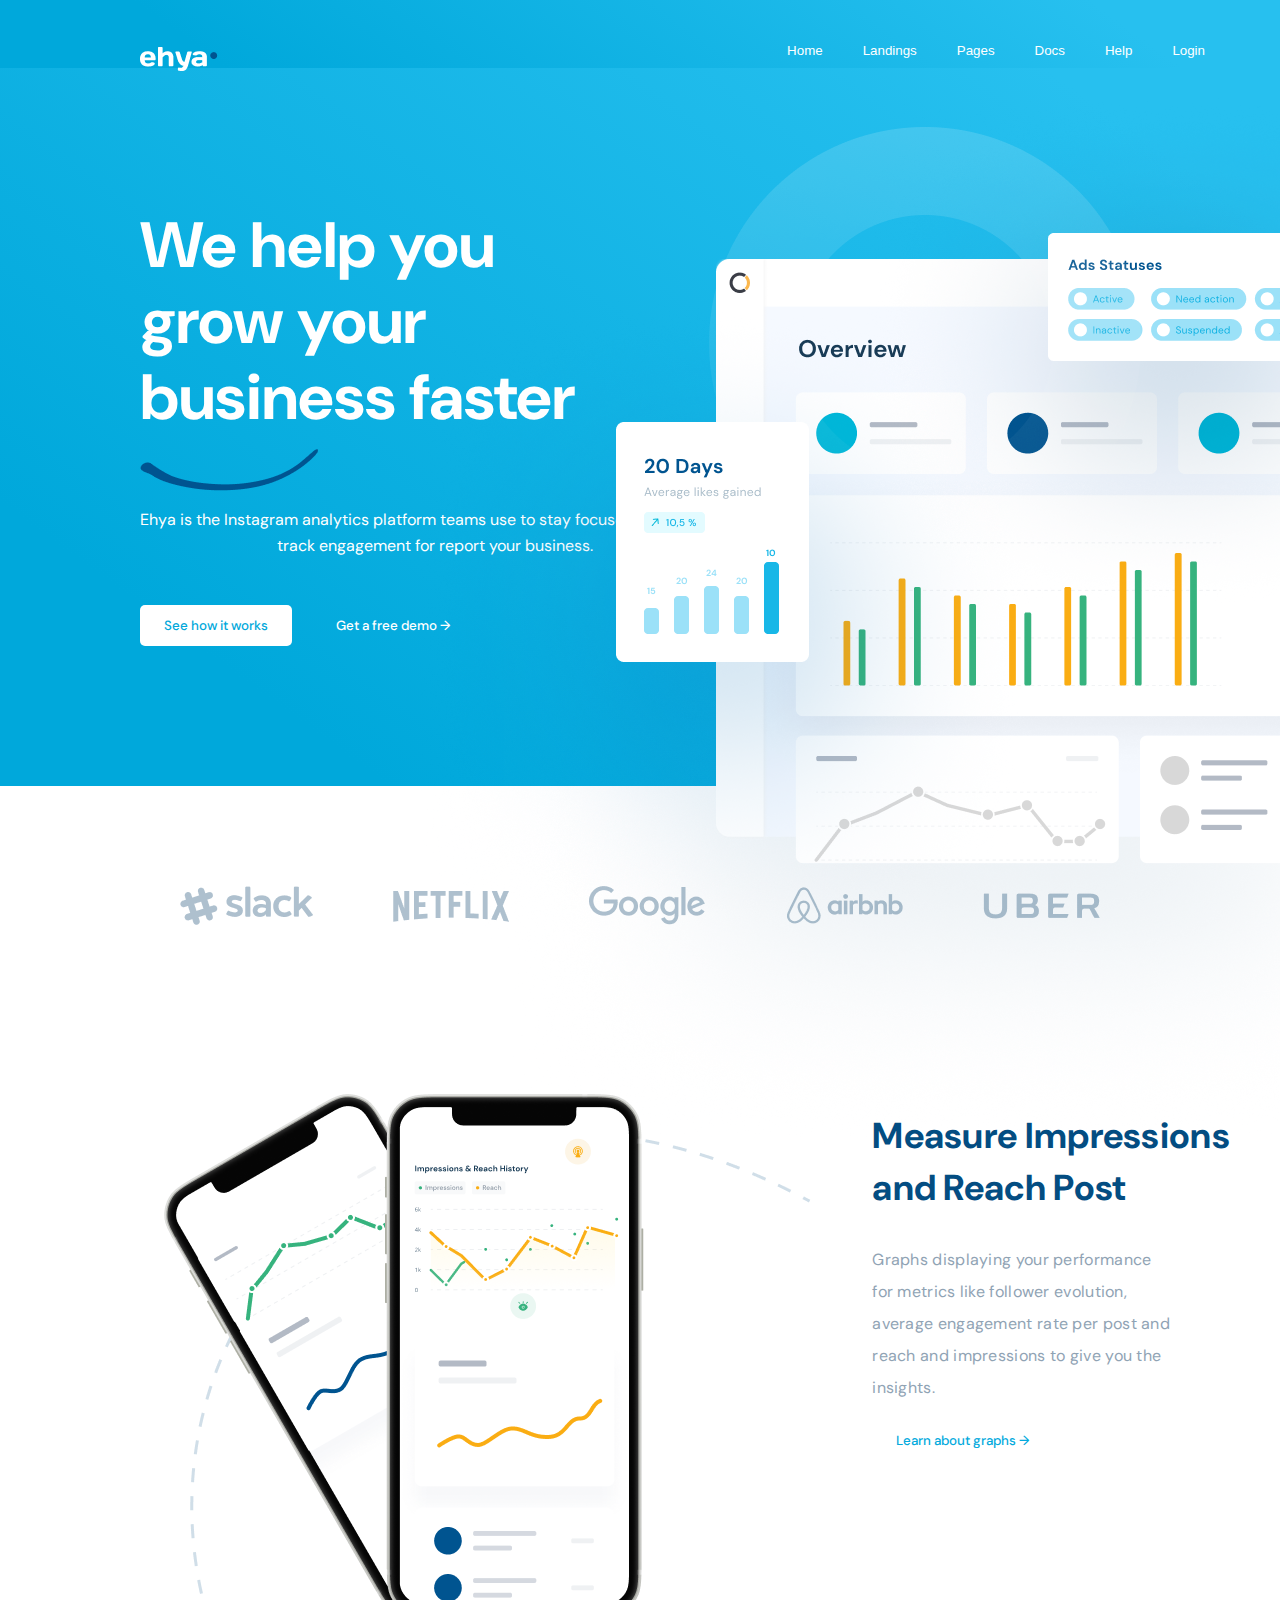
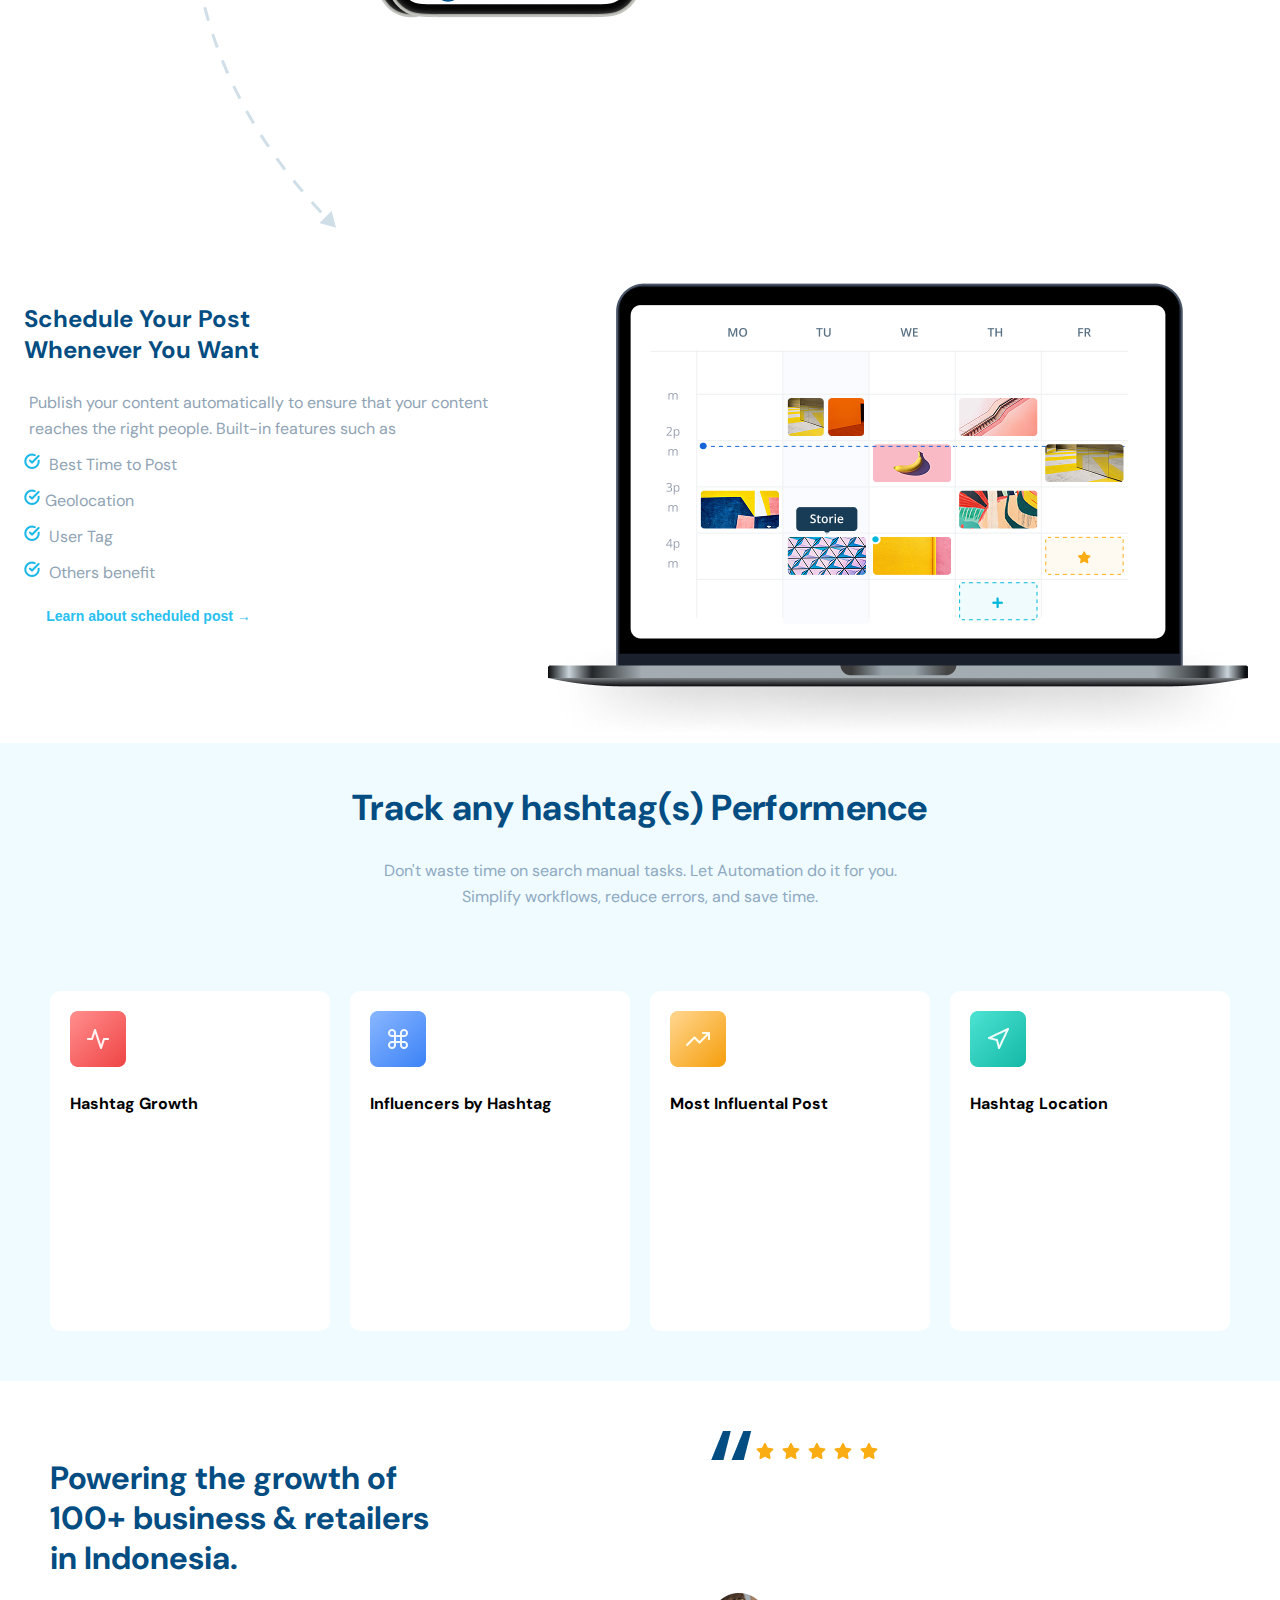
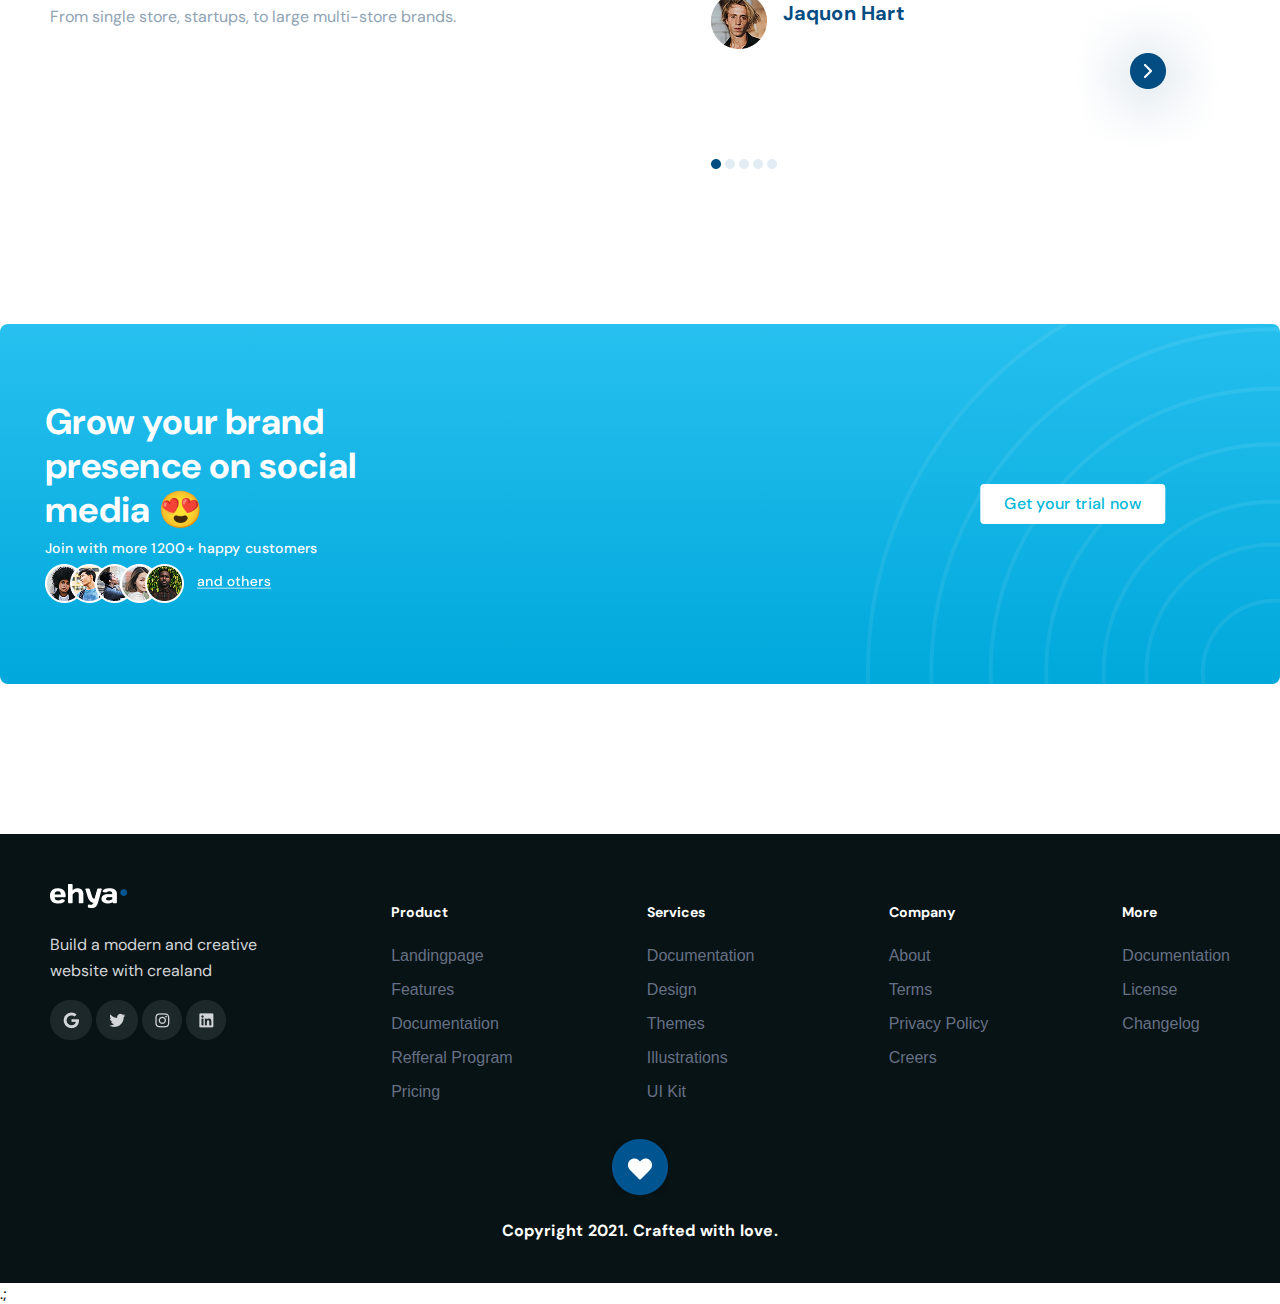
<file: index.html>
<!DOCTYPE html>
<html lang="en">
<head>
    <meta charset="UTF-8">
    <meta name="viewport" content="width=device-width, initial-scale=1.0">
    <link rel="stylesheet" href="index.css">
    <link rel="preconnect" href="https://fonts.googleapis.com">
    <link rel="preconnect" href="https://fonts.gstatic.com" crossorigin>
    <link href="https://fonts.googleapis.com/css2?family=DM+Sans:ital,opsz,wght@0,9..40,100..1000;1,9..40,100..1000&display=swap" rel="stylesheet">
    <title>SAAS Landing Page Exploration (Community)</title>
    <link rel="icon" type="image/png" href="https://static.figma.com/app/icon/1/favicon.png">
</head>
<body>
    <div class="Headss">
    <div class="Header">
        
        <div class="logo">
            <img src="./PNGs/Logo.png" alt="Logo" class="logo-img">
        </div>
        
       
        <div class="buttons">
            <button>Home</button>
            <button>Landings</button>
            <button>Pages</button>
            <button>Docs</button>
            <button>Help</button>
            <button>Login</button>
        </div>
    
    </div>
    <div class="middle">
        <div class="middle-left">
            <div class="title1">We help you 
            grow your business faster</div>
            <img src="./PNGs/Vector.png" alt="Vector" class="Vector">
            <p class="p" style="color: white;">Ehya is the Instagram analytics platform teams use to stay focused on the goals,<br>track engagement for report your business.</p>
            <div class="buttons-container">
             
                <button class="primary-btn">See how it works</button>
                <button class="secondary-btn">Get a free demo →</button>
            </div>
        </div>
        <div class="middle-right">
            <img src="./PNGs/Shape.png" alt="Shape" class="Shape">
            <img src="./PNGs/Group 19.png" alt="k" class="k">
        </div>
    </div>
</div>
<div class="Netflix">
    <div class="top">
        <div class="slack">
            <img src="./PNGs/slack.png" alt="slack" class="slack-img">
        </div>
        <div class="Netflixx">
            <img src="./PNGs/netflix.png" alt="Netflix" class="Netflix-img">
        </div>
        <div class="google">
            <img src="./PNGs/google.png" alt="google" class="google-img">
        </div>
        <div class="airbnb">
            <img src="./PNGs/airbnb.png" alt="airbnb" class="airbnb-img">
        </div>
        <div class="uber">
            <img src="./PNGs/uber.png" alt="uber" class="uber-img">
        </div>
       
        
        
    </div>
    <div class="metrics">
        <div class="metrics-img">
            <img src="./PNGs/Group 21.png" alt="Group 21" class="img">
            <img src="./PNGs/Vector 1.png" alt="vector1" class="vector">
        </div>
        <div class="metrics-section">
        <h2 class="metrics-heading">Measure Impressions<BR> and Reach Post</h2>
        <p class="metrics-text">Graphs displaying your performance for metrics like follower evolution, average engagement rate per post and reach and impressions to give you the insights.</p>
        <button class="metrics-button">Learn about graphs →</button>
        </div>
    </div>
    <div class="DIV4">
        <div class="DIV4_left_part">
            <h2>Schedule Your Post<br> Whenever You Want</h2>
            <p>Publish your content automatically to ensure that your content<br> reaches the right people. Built-in features such as</p>
            <div class="DIV4_list">
                <img src="./PNGs/feather_check-circle.png" alt="check" class="check">
                <p>Best Time to Post</p>
            </div>

            <div class="DIV4_list">
                <img src="./PNGs/feather_check-circle.png" alt="check" class="check"><p>Geolocation</p>
            </div>
            <div class="DIV4_list">
                <img src="./PNGs/feather_check-circle.png" alt="check" class="check">
                <p>User Tag</p>
            </div>
            <div class="DIV4_list">
                <img src="./PNGs/feather_check-circle.png" alt="check" class="check">
                <p>Others benefit</p>
            </div>
            
            <div class="DIV4_button">
                <button class="cta11">Learn about scheduled post →</button>
            </div>
        </div>

        <div class="DIV4_right_part">
            <img src="./PNGs/Device - Macbook Pro.png" alt="Tel" class="Tel">
        </div>
    </div>
</div>

<div class="Track">
    <div class="title">
        <h1 class="titlee"> Track any hashtag(s) Performence</h1>
        <p class="p">Don't waste time on search manual tasks. Let Automation do it for you.<br> Simplify workflows, reduce errors, and save time.</p>
    </div>
        <div class="squars">
            <div class="carre">
                <img src ="PNGs/rouge.png" alt="rouge" class="rouge">
                <h4>Hashtag Growth</h4>
                <p>Follow a hashtag growth<br> total posts, videos and<br> images.</p>
            </div>
            <div class="carre">
            <img src="PNGs/bleu.jpg" alt="bleu" class="bleu">
            <h4>Influencers by Hashtag</h4>
            <p>Identify the most<br> influential people posting<br> with your hashtag.</p>
            </div>
        <div class="carre">
            <img src="PNGs/jaune.jpg" alt="jaune" class="jaune">
            <h4>Most Influental Post</h4>
            <p>See the most influential<br> posts on hashtag you<br> are following on.</p>
        </div>
        <div class="carre">
            <img src="PNGs/vert.png" alt="vert" class="vert">
            <h4>Hashtag Location</h4>
            <p>Visualize where people<br> are posting using your<br>hashtag made.</p>
        </div>
           
</div>


</div>
<div class="DIV6">
    <div class="DIV6_left_part">
        <h2>Powering the growth of<br> 100+ business & retailers<br> in Indonesia.</h2>
        <p>From single store, startups, to large multi-store brands.</p>
    </div>
    <div class="DIV6_right_part">
        <div clas="DIV6_right_part_haut">
            <img src="./PNGs/“.png" alt="“" class="“">
            <img src="./PNGs/Group 39.png" alt="star" class="star">
            <p>“With Ehya, we're able to easily track our performance in<br> full detail. It's become an essential tool for us to grow and<br> engage with our audience.”</p>
            <div class="DIV6_profile">
                <img src="./PNGs/Photo.png" alt="random" class="randotm">
                <div class="profile_text">
                    <h4>Jaquon Hart</h4>
                    <p>Digital Marketing Executive, Hypebeast</p>
                </div>
                <img src="./PNGs/Group 40.png" alt="random" class="random">
            </div>
            <div class="Ellipse">
            <img src="./PNGs/Ellipse 2.png" alt="Ellipse 2" class="Ellipse">
            <img src="./PNGs/Ellipse 3.png" alt="Ellipse 3" class="Ellipse">
            <img src="./PNGs/Ellipse 4.png" alt="Ellipse 4" class="Ellipse">
            <img src="./PNGs/Ellipse 5.png" alt="Ellipse 5" class="Ellipse">
            <img src="./PNGs/Ellipse 6.png" alt="Ellipse 6" class="Ellipse">
            </div>
        </div>

    </div>
</div>

        <div class="DIV7">
            <div class="partie_gauche">
                <h2>Grow your brand<br>
                presence on social<br> media 😍</h2>
                <p>Join with more 1200+ happy customers</p>
               
                <img src="PNGs/Group 46.png" alt="Group 46" class="Group46">
            </div>
            <div class="partie_droite">
                <button class="trial-btn">Get your trial now</button>
                <img src="./PNGs/Group 42.png" alt="Group 42" class="Group 42">
            </div>
        </div>

        <div class="footer">
            <div class="footer_haut">
                    <div class="footer_1">
                        <img src="PNGs/Logo.png" alt="Logo" class="logo_footer">
                        <p>Build a modern and creative<br> website with crealand</p>
                        <div class="media">
                            <img src="PNGs/google (2).png" alt="google" class="google">
                            <img src="PNGs/x (1).png" alt="twitter" class="twitter">
                            <img src="PNGs/insta.png" alt="instagram" class="instagram">
                            <img src="PNGs/ln.png" alt="linkedin" class="linkedin">
    
                        </div>
                        
                    </div>
                    <div class="icon_2">
                        <h4>Product</h4>
                        <button>Landingpage</button>
                        <button>Features</button>
                        <button>Documentation</button>
                        <button>Refferal Program</button>
                        <button>Pricing</button>
                    </div>
                    <div class="footer_3">
                        <h4>Services</h4>
                        <button>Documentation</button>
                        <button>Design</button>
                        <button>Themes</button>
                        <button>Illustrations</button>
                        <button>UI Kit</button>
                    </div>
    
                    <div class="footer_4">
                        <h4>Company</h4>
                        <button>About</button>
                        <button>Terms</button>
                        <button>Privacy Policy</button>
                        <button>Creers</button>
                    </div>
                    <div class="footer_5">
                        <h4>More</h4>
                        <button>Documentation</button>
                        <button>License</button>
                        <button>Changelog</button>
                    </div>
            </div>
    
            <div class="footer_bas">
                <img src="PNGs/Heart.png" alt="Heart" class="heart">
                <p>Copyright  2021. Crafted with love.</p>
            </div>
             
        </div>

    </div>
</div>

.;


</body>
</html>
</file>
<file: index.css>
.titlee{
    
    color: #034D82;
    font-family: DM Sans;
    font-weight: 700;
    font-size: 36px;
    line-height: 52px;
    letter-spacing: 0.3px;
    text-align: center;
    

}

.p {
    text-align: left;
}

@media screen and (max-width: 500px) {
    .titlee {
        font-size: 20px;
    }

    p {
        font-size: 12px;
    }

    .metrics-heading {
        font-size: 24px;
    }
}


@media screen and (min-width: 501px) and (max-width: 1000px) {
    .titlee {
        font-size: 28px;
    }

    p {
        font-size: 14px;
    }

    .metrics-heading {
        font-size: 30px;
    }
}

@media screen and (min-width: 1001px) {
    .titlee {
        font-size: 36px;
    }

    p {
        font-size: 16px;
    }

    .metrics-heading {
        font-size: 36px;
    }
}
.p {
    color: white;
}
p{
    color: #ffffff;
    font-family: DM Sans;
    font-weight: 400;
    font-size: 16px;
    line-height: 32px;
    letter-spacing: 0.3px;
   
    
}
.DIV7 {
    display: flex;
    background: linear-gradient(to bottom, #27C0EF, #00A8DB);
    justify-content: space-between;
    border-radius: 8px;
    align-items: center;
}

.partie_gauche {
    margin-left: 45px;
}

.partie_droite {
    position: relative; 
    display: flex;
    align-items: center;
    justify-content: center;
    height: 100%;
}

.partie_droite img {
    max-width: 100%;
    height: auto;
    z-index: 1;
}

.h2{
    color: #FFFFFF;
    font-family: DM Sans;
}
.Track{
    padding: 0px 0px;
}
.title{
    
    background: #EFFBFF;
    padding: 15PX;
   

}

.squars{
    display: flex;
    justify-content: space-evenly;
    padding: 50px;
    gap: 20px;
}

.carre{
    background-color: #FFFFFF;
    border-radius: 10px;
    width:  250px;
    height: 300px;
    padding:20px; 
}

body{
   
        margin: 0;
        font-family: DM Sans;
    

    
}
.metrics{
    display: flex;
    justify-content: space-between;
    padding: 50px;
    

}
.maman{
    
    justify-content: center;
}
.header {
    display: flex;
    justify-content: space-between;
    align-items: center;

    background: linear-gradient(216.04deg, #27C0EF 13.84%, #00A8DB 83.53%);
}

.logo img {
    width: 90px;
    height: 28px; 
    position: relative;
    top: 47px; 
    left: 140px; 
}

.buttons {
    display: flex;
    justify-content: end;
    gap: 10px;
    margin-right: 60px;
    
}

.buttons button {
    padding: 10px 15px;
    border: none;
    border-radius: 5px;
    cursor: pointer;
    background: transparent;
    color: white;
}

.buttons button:hover {
    background-color: #005490;
}
.Headss {
    background: linear-gradient(216.04deg, #27C0EF 13.84%, #00A8DB 83.53%);
}
.title1{
    font-family: DM Sans;
    font-weight: 700;
    font-size: 64px;
    line-height: 76px;
    letter-spacing: 0px;
    text-align: left;
    background-color: transparent;
    color: white;
    width: 500px;
    height: 241px;
    top: 247px;
    left: 140px;
}
.p{
    font-family: DM Sans;
    font-weight: 400;
    font-size: 16px;
    line-height: 26px;
    letter-spacing: 0px;
    color: #8EA9C1;
    text-align: center;
   
}
.middle {
    display: flex;
    justify-content: space-between;
    align-items: center;
    padding: 140px;
    
}

.middle-left {
    display: flex;
    flex-direction: column;
    align-items: flex-start;
    justify-content: center;
}

.middle-right {
    display: flex;
    flex-direction: column;
    align-items: center;
    position: relative;
    justify-content: center;
    height: 100%;
    margin-right: 200px;
    padding: 0px 15px;
}
.DIV6{
    padding: 50px;
   display: flex;
   justify-content: space-between;
}


.DIV6_left_part h2{
    color: #034D82;
    font-weight: 700;
    font-size: 32px;
    line-height: 40px;
    letter-spacing: 0px;
}

.DIV6_left_part p{
    color: #90A3B4;
    font-weight: 400;
    font-size: 16px;
    line-height: 26px;
    letter-spacing: 0px;  
}

.DIV6_profile{
    display: flex;
}

.DIV6_right_part_haut {
    display: flex;
    align-items: center;
    gap: 10px;
    border-width: 0px;
    border-style: solid;
    border-color: #FFFFFF;
    width: 100%;
}

.DIV6_right_part_haut img {
    display: inline-block;
    vertical-align: middle;
}

.DIV6_right_part_haut p{
    color: #90A3B4;
    font-weight: 400;
    font-size: 16px;
    line-height: 26px;
    letter-spacing: 0px;  
}

.Shape {
    position: absolute;
    top: -300px;
    z-index: 1;
}

.k {
    position: absolute;
    top: -330px;    
    left: -494px;
}
.top{
    display: flex;
    justify-content: space-evenly;
    align-items: center;
    padding: 100px;
    
}


.Netflix{
background-color: #FFFFFF;
}
.Ellipse{
   margin-bottom: 50px;
}
.randotm{
    width: 56px ;
    height: 56px;
    top: 3640px;
    left: 822px;
}

.buttons-container {
    display: flex;
    gap: 20px;
    margin-top: 30px;
}

.primary-btn {
    background-color: white;
    color: #00A8DB;
    padding: 12px 24px;
    border: none;
    border-radius: 5px;
    font-family: DM Sans;
    font-weight: 500;
    cursor: pointer;
}

.secondary-btn {
    background: transparent;
    color: white;
    padding: 12px 24px;
    border: none;
    font-family: DM Sans;
    font-weight: 500;
    cursor: pointer;
}



.metrics-heading {
    font-family: DM Sans;
    font-weight: 700;
    font-size: 36px;
    line-height: 52px;
    letter-spacing: 0.3px;
    color: #034D82;
    
}

.DIV4{
    display: flex;
    justify-content: space-around;
    
}
.DIV4_left_part h2{
    color:#034D82;
    letter-spacing: 0px;
}
.DIV4_left_part p{
    color: #90A3B4;
    font-weight: 400;
    font-size: 16px;
    line-height: 26px;
    letter-spacing: 0px;
    display: inline-block;
    margin: 5px;
    

}

.check{
    display:inline-block; 
}

.cta11{
    background-color: transparent;
    border: none;
    font-weight: 500;
    font-size: 14px;
    line-height: 100%;
    color: #27C0EF;
    border: none;
    width: 250px;
    height: 50px;
    font-weight: bold;
}

.cta11:hover{
    color: #005490;
    transition: 0.3s;
    cursor: pointer;
    font-size: 16px;
}



.metrics-text {
    font-family: DM Sans;
    font-weight: 400;
    font-size: 16px;
    line-height: 32px;
    letter-spacing: 0.3px;
    color: #90A3B4;
    text-align: left;
    width: 300px;
}

.metrics-button {
    background: transparent;
    color: #04AADD;
    padding: 12px 24px;
    border: none;
    font-family: DM Sans;
    font-weight: 500;
    cursor: pointer;
    width: fit-content;
}

.metrics-img {
    margin-left: 100px;
    position: relative;
    width: fit-content;
}

.metrics-img .vector {
    margin-top: -500px;
    object-fit: cover;
    z-index: 1;
    margin-left: 40px;
}

.metrics-img .img {
    position: relative;
    display: flex;
    justify-content: center;
    align-items: center;
    gap: 10px;
    z-index: 2;
}

.Header {
    background: linear-gradient(216.04deg, #27C0EF 13.84%, #00A8DB 83.53%);
}

.profile_text h4 {
    font-family: 'DM Sans', sans-serif;
    font-weight: 700;
    font-size: 20px;
    line-height: 24px;
    letter-spacing: 0.2px;
    color: #034D82;
    margin: 0;
    padding: 8px 16px;
}

.partie_gauche h2 {
    font-family: 'DM Sans', sans-serif;
    font-weight: 700;
    font-size: 36px;
    line-height: 44px;
    letter-spacing: 0.3px;
    color: white;
    margin: 0;
}

.partie_gauche p {
    font-family: 'DM Sans', sans-serif;
    font-weight: 500;
    font-size: 14px;
    line-height: 32px;
    letter-spacing: 0.3px;
    color: white;
    margin: 0;
}

.trial-btn {
    background: #FFFFFF;
    font-family: 'DM Sans', sans-serif;
    font-weight: 500;
    font-size: 16px;
    line-height: 100%;
    letter-spacing: 0.3px;
    text-align: center;
    color: #00B8D9;
    border: none;
    padding: 12px 24px;
    border-radius: 4px;
    cursor: pointer;
    position: absolute;
    top: 50%;
    left: 50%;
    transform: translate(-50%, -50%);
    z-index: 2;
}

.footer{
    margin-top: 150px;
    background-color: #081315;
    padding: 20px;
    color: #6C757D;
    font-size: 14px;
    position: relative; 
}

.footer_haut{
    display: flex;
    justify-content: space-between;
    padding: 30px;
}

.footer_haut h4{
    color: #FFFFFF;
}

.footer_haut p{
    color: #D3D6D8;
    font-weight: 400;
    font-size: 16px;
    line-height: 26px;
    letter-spacing: 0px;  
}
.footer_bas {
    
    text-align: center;
    
}
.footer_bas p{
    color: #FFFFFF;
    font-weight: bold;
}

.Track{
    background-color: #EFFBFF;
}

.icon_2 button, .footer_3 button, .footer_4 button, .footer_5 button {
    background: none;
    border: none;
    color: #667085;
    font-size: 16px;
    padding: 8px 0;
    cursor: pointer;
    display: block;
    text-align: left;
    transition: color 0.3s ease;
}

.icon_2 button:hover, .footer_3 button:hover, .footer_4 button:hover, .footer_5 button:hover {
    color: #101828;
}
</file>
